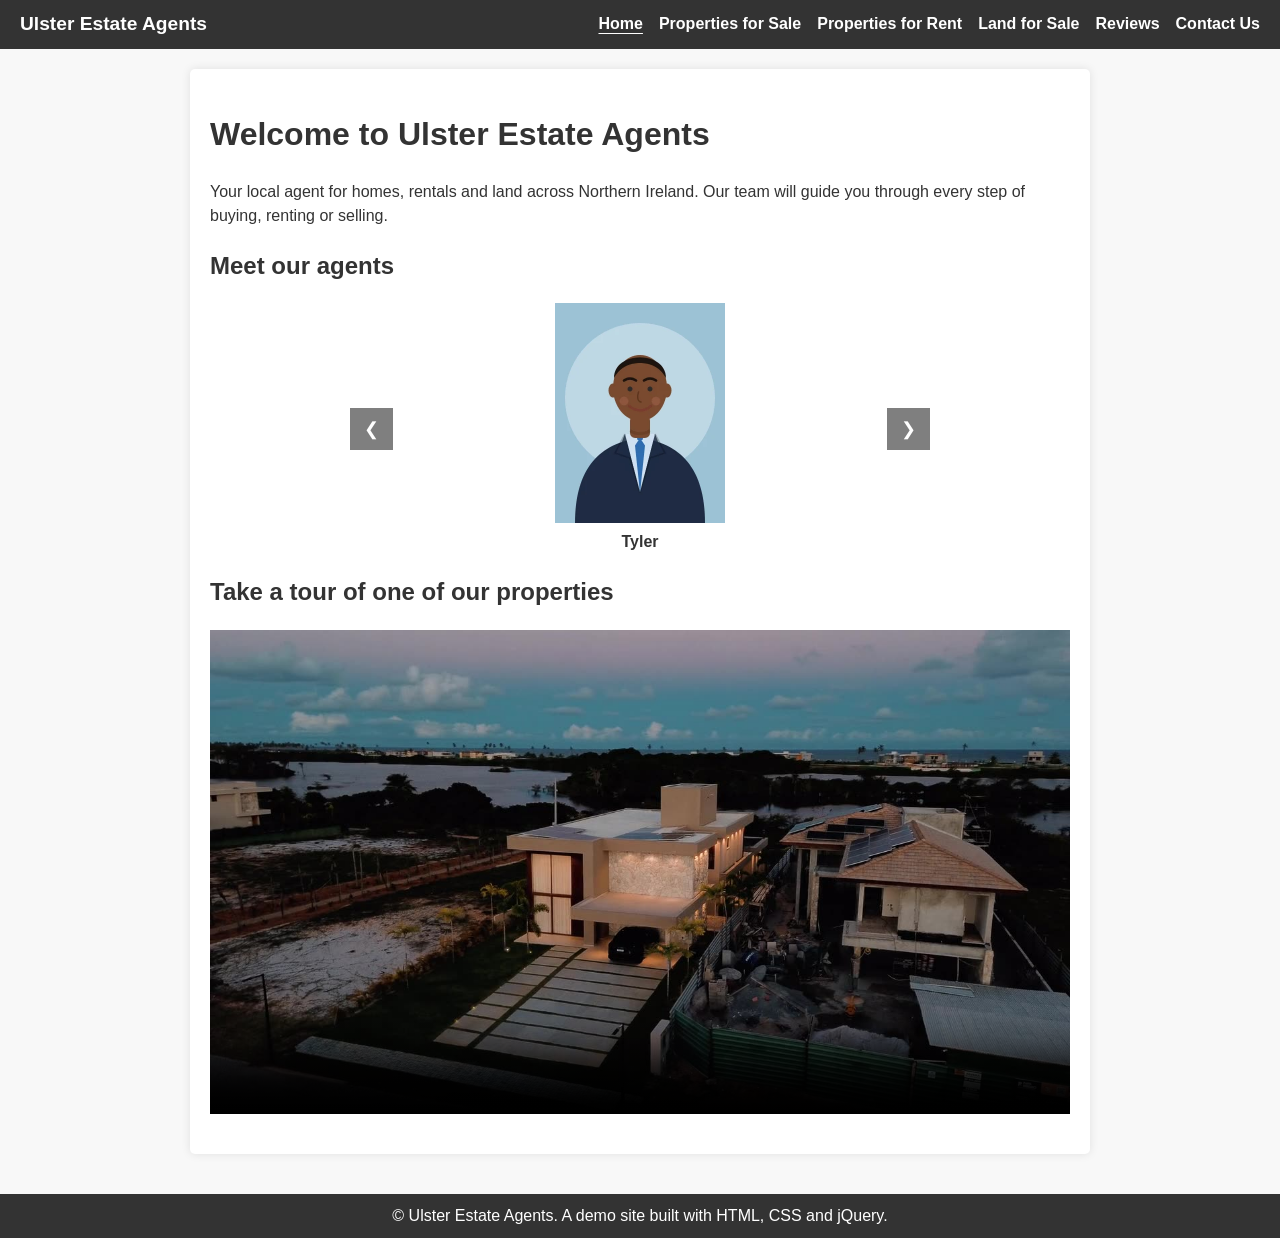
<file: index.html>
<!DOCTYPE html>
<html lang="en-GB">
<head>
    <meta charset="UTF-8">
    <meta name="viewport" content="width=device-width, initial-scale=1.0">
    <title>Home - Ulster Estate Agents</title>
    <link rel="stylesheet" href="css/styles.css">
    <script src="https://code.jquery.com/jquery-3.7.1.min.js" defer></script>
    <script src="js/script.js" defer></script>
</head>
<body>

<header class="navbar">
    <a href="index.html" class="brand">Ulster Estate Agents</a>
    <nav aria-label="Main">
        <ul>
            <li><a href="index.html" aria-current="page">Home</a></li>
            <li><a href="properties-for-sale.html">Properties for Sale</a></li>
            <li><a href="properties-for-rent.html">Properties for Rent</a></li>
            <li><a href="land-for-sale.html">Land for Sale</a></li>
            <li><a href="reviews.html">Reviews</a></li>
            <li><a href="contact.html">Contact Us</a></li>
        </ul>
    </nav>
</header>

<main class="content">
    <h1>Welcome to Ulster Estate Agents</h1>
    <p>Your local agent for homes, rentals and land across Northern Ireland. Our team will guide you
        through every step of buying, renting or selling.</p>

    <h2>Meet our agents</h2>
    <div class="slideshow agents">
        <figure class="slide">
            <img src="img/tyler.webp" alt="Illustrated portrait of Tyler, sales agent">
            <figcaption>Tyler</figcaption>
        </figure>
        <figure class="slide">
            <img src="img/sarah.webp" alt="Illustrated portrait of Sarah, lettings agent">
            <figcaption>Sarah</figcaption>
        </figure>
        <figure class="slide">
            <img src="img/jim.jpg" alt="Illustrated portrait of Jim, land agent">
            <figcaption>Jim</figcaption>
        </figure>
        <button type="button" class="slide-btn prev" aria-label="Previous">&#10094;</button>
        <button type="button" class="slide-btn next" aria-label="Next">&#10095;</button>
    </div>

    <h2>Take a tour of one of our properties</h2>
    <video controls muted playsinline preload="metadata" poster="img/house_tour_poster.jpg">
        <source src="img/house_tour.mp4" type="video/mp4">
        Your browser can't play this video.
    </video>
</main>

<footer>&copy; Ulster Estate Agents. A demo site built with HTML, CSS and jQuery.</footer>

</body>
</html>
</file>
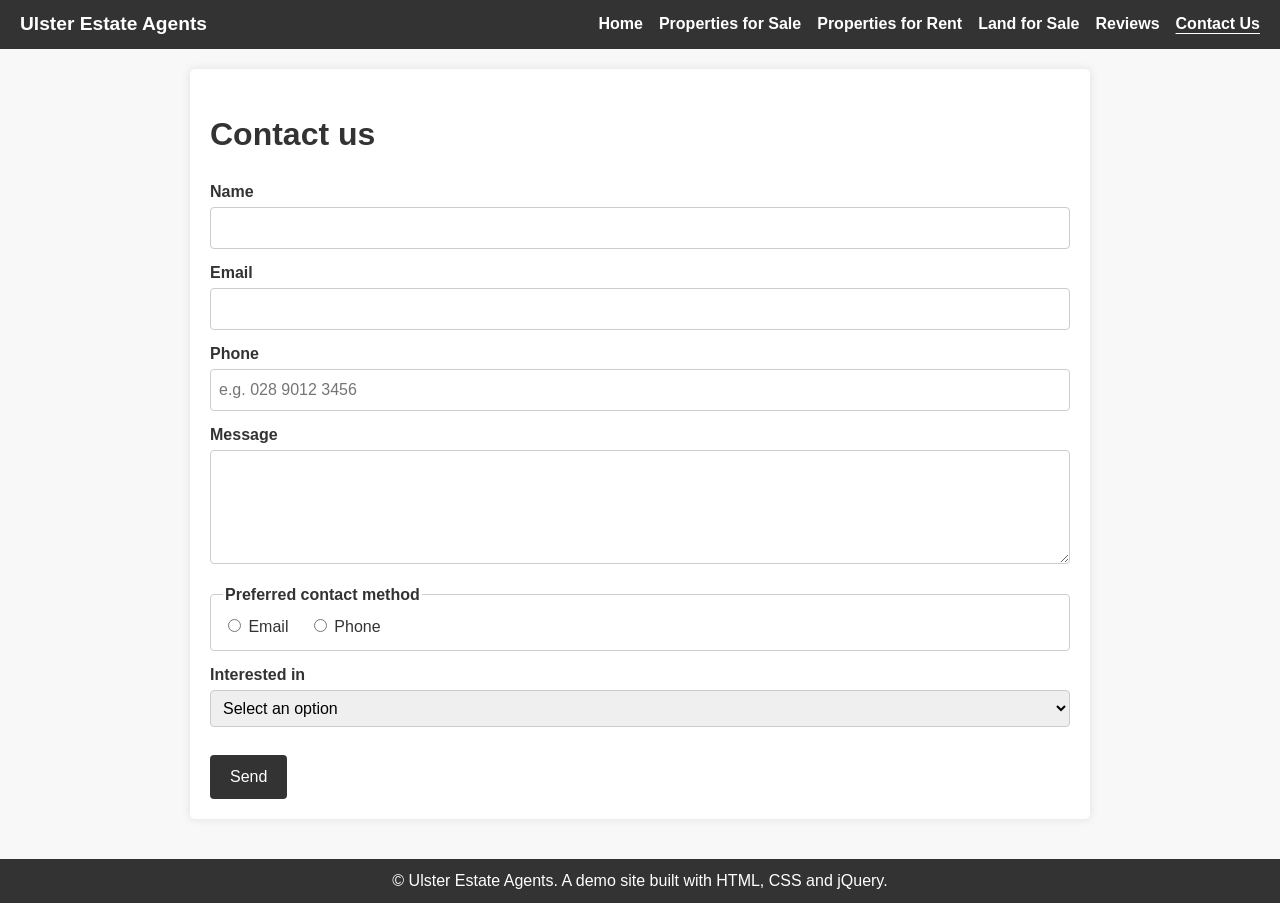
<file: contact.html>
<!DOCTYPE html>
<html lang="en-GB">
<head>
    <meta charset="UTF-8">
    <meta name="viewport" content="width=device-width, initial-scale=1.0">
    <title>Contact Us - Ulster Estate Agents</title>
    <link rel="stylesheet" href="css/styles.css">
    <script src="https://code.jquery.com/jquery-3.7.1.min.js" defer></script>
    <script src="js/script.js" defer></script>
</head>
<body>

<header class="navbar">
    <a href="index.html" class="brand">Ulster Estate Agents</a>
    <nav aria-label="Main">
        <ul>
            <li><a href="index.html">Home</a></li>
            <li><a href="properties-for-sale.html">Properties for Sale</a></li>
            <li><a href="properties-for-rent.html">Properties for Rent</a></li>
            <li><a href="land-for-sale.html">Land for Sale</a></li>
            <li><a href="reviews.html">Reviews</a></li>
            <li><a href="contact.html" aria-current="page">Contact Us</a></li>
        </ul>
    </nav>
</header>

<main class="content">
    <h1>Contact us</h1>
    <form id="contact-form" class="contact-form" novalidate>
        <label for="name">Name</label>
        <input type="text" id="name" name="name" autocomplete="name">

        <label for="email">Email</label>
        <input type="email" id="email" name="email" autocomplete="email">

        <label for="phone">Phone</label>
        <input type="tel" id="phone" name="phone" autocomplete="tel" placeholder="e.g. 028 9012 3456">

        <label for="message">Message</label>
        <textarea id="message" name="message" rows="4"></textarea>

        <fieldset>
            <legend>Preferred contact method</legend>
            <label class="inline"><input type="radio" name="contact-preference" value="email"> Email</label>
            <label class="inline"><input type="radio" name="contact-preference" value="phone"> Phone</label>
        </fieldset>

        <label for="property-interest">Interested in</label>
        <select id="property-interest" name="property-interest">
            <option value="">Select an option</option>
            <option value="buy">Buying a property</option>
            <option value="rent">Renting a property</option>
            <option value="land">Buying land</option>
        </select>

        <ul id="form-errors" class="form-errors" role="alert"></ul>
        <p id="form-success" class="form-success" role="status"></p>

        <button type="submit">Send</button>
    </form>
</main>

<footer>&copy; Ulster Estate Agents. A demo site built with HTML, CSS and jQuery.</footer>

</body>
</html>
</file>
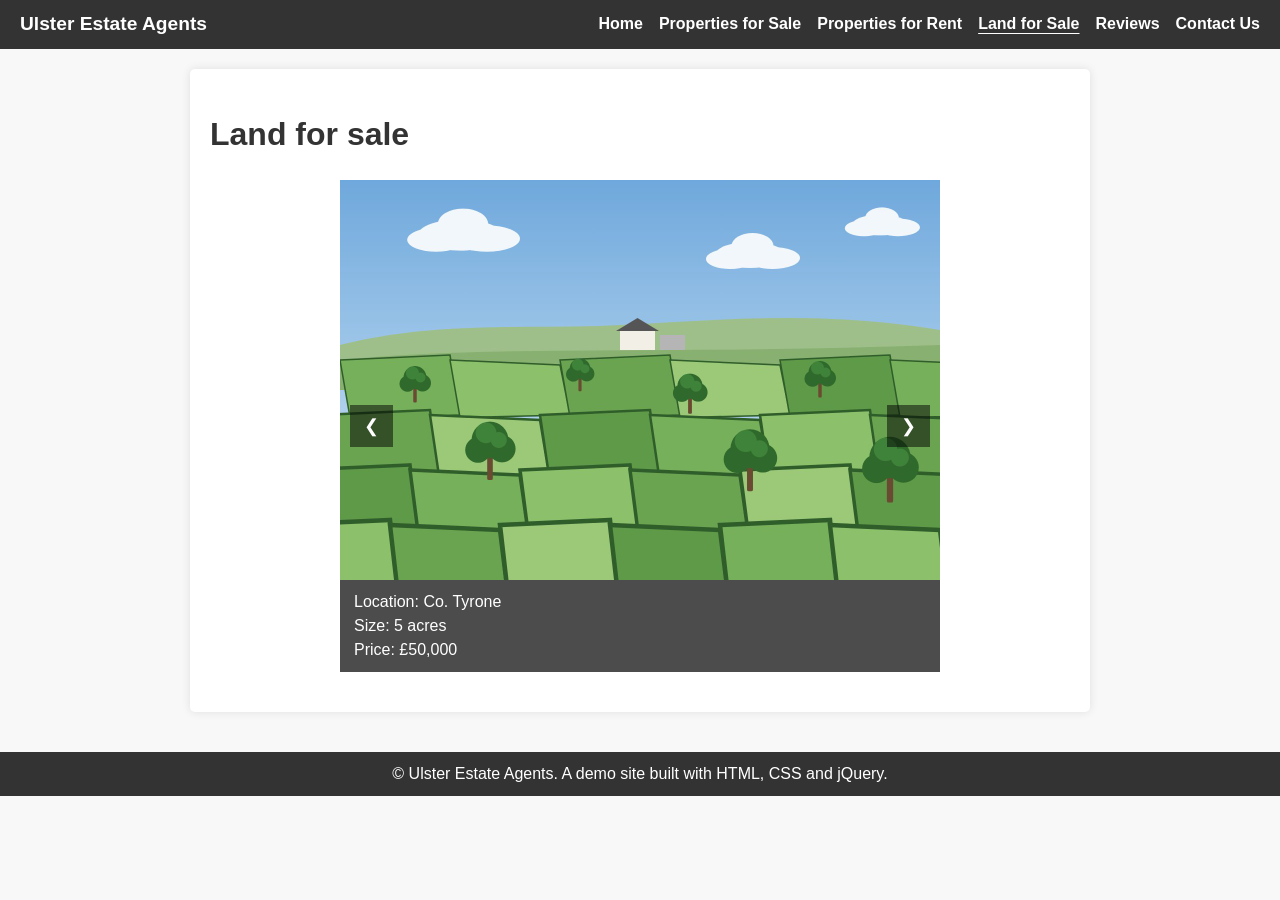
<file: land-for-sale.html>
<!DOCTYPE html>
<html lang="en-GB">
<head>
    <meta charset="UTF-8">
    <meta name="viewport" content="width=device-width, initial-scale=1.0">
    <title>Land for Sale - Ulster Estate Agents</title>
    <link rel="stylesheet" href="css/styles.css">
    <script src="https://code.jquery.com/jquery-3.7.1.min.js" defer></script>
    <script src="js/script.js" defer></script>
</head>
<body>

<header class="navbar">
    <a href="index.html" class="brand">Ulster Estate Agents</a>
    <nav aria-label="Main">
        <ul>
            <li><a href="index.html">Home</a></li>
            <li><a href="properties-for-sale.html">Properties for Sale</a></li>
            <li><a href="properties-for-rent.html">Properties for Rent</a></li>
            <li><a href="land-for-sale.html" aria-current="page">Land for Sale</a></li>
            <li><a href="reviews.html">Reviews</a></li>
            <li><a href="contact.html">Contact Us</a></li>
        </ul>
    </nav>
</header>

<main class="content">
    <h1>Land for sale</h1>
    <div class="slideshow listing">
        <div class="slide">
            <img src="img/land1.jpg" alt="Patchwork of green fields and hedgerows with a farmhouse">
            <ul class="details">
                <li>Location: Co. Tyrone</li>
                <li>Size: 5 acres</li>
                <li>Price: £50,000</li>
            </ul>
        </div>
        <div class="slide">
            <img src="img/land2.jpg" alt="Rough grassland with gorse bushes and mountains in the distance">
            <ul class="details">
                <li>Location: Co. Armagh</li>
                <li>Size: 2 acres</li>
                <li>Price: £30,000</li>
            </ul>
        </div>
        <div class="slide">
            <img src="img/land3.jpg" alt="Grass field bordered by a row of trees, with a metal gate">
            <ul class="details">
                <li>Location: Co. Antrim</li>
                <li>Size: 10 acres</li>
                <li>Price: £100,000</li>
            </ul>
        </div>
        <button type="button" class="slide-btn prev" aria-label="Previous">&#10094;</button>
        <button type="button" class="slide-btn next" aria-label="Next">&#10095;</button>
    </div>
</main>

<footer>&copy; Ulster Estate Agents. A demo site built with HTML, CSS and jQuery.</footer>

</body>
</html>
</file>
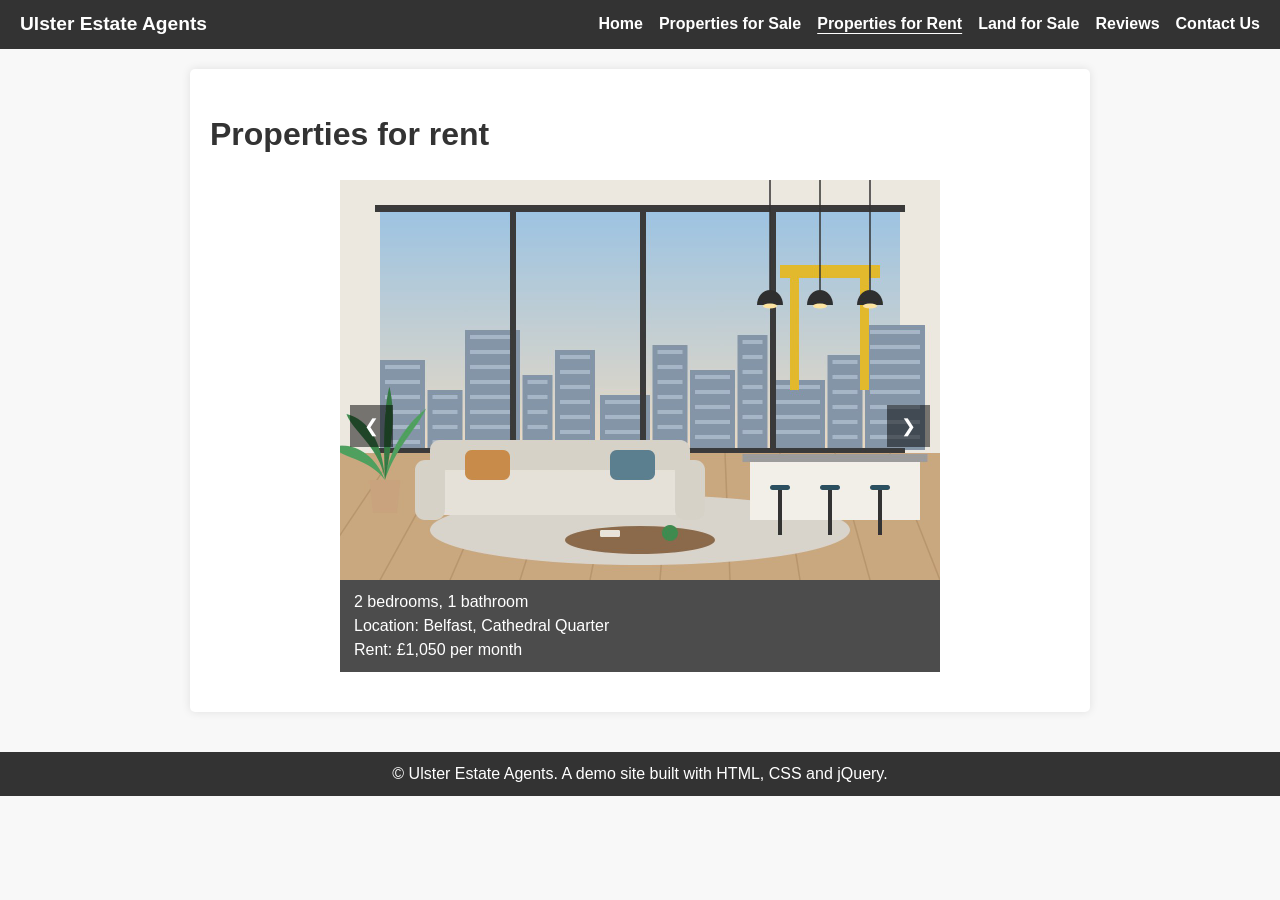
<file: properties-for-rent.html>
<!DOCTYPE html>
<html lang="en-GB">
<head>
    <meta charset="UTF-8">
    <meta name="viewport" content="width=device-width, initial-scale=1.0">
    <title>Properties for Rent - Ulster Estate Agents</title>
    <link rel="stylesheet" href="css/styles.css">
    <script src="https://code.jquery.com/jquery-3.7.1.min.js" defer></script>
    <script src="js/script.js" defer></script>
</head>
<body>

<header class="navbar">
    <a href="index.html" class="brand">Ulster Estate Agents</a>
    <nav aria-label="Main">
        <ul>
            <li><a href="index.html">Home</a></li>
            <li><a href="properties-for-sale.html">Properties for Sale</a></li>
            <li><a href="properties-for-rent.html" aria-current="page">Properties for Rent</a></li>
            <li><a href="land-for-sale.html">Land for Sale</a></li>
            <li><a href="reviews.html">Reviews</a></li>
            <li><a href="contact.html">Contact Us</a></li>
        </ul>
    </nav>
</header>

<main class="content">
    <h1>Properties for rent</h1>
    <div class="slideshow listing">
        <div class="slide">
            <img src="img/rental1.jpg" alt="Open-plan apartment with floor-to-ceiling windows over the city and shipyard cranes">
            <ul class="details">
                <li>2 bedrooms, 1 bathroom</li>
                <li>Location: Belfast, Cathedral Quarter</li>
                <li>Rent: £1,050 per month</li>
            </ul>
        </div>
        <div class="slide">
            <img src="img/rental2.jpg" alt="Cosy flat with a teal sofa, bookshelves and a small kitchen">
            <ul class="details">
                <li>1 bedroom, 1 bathroom</li>
                <li>Location: Dungannon</li>
                <li>Rent: £650 per month</li>
            </ul>
        </div>
        <div class="slide">
            <img src="img/rental3.jpg" alt="Family living room with a corner sofa and kitchen island">
            <ul class="details">
                <li>3 bedrooms, 2 bathrooms</li>
                <li>Location: Newcastle, Co. Down</li>
                <li>Rent: £1,200 per month</li>
            </ul>
        </div>
        <button type="button" class="slide-btn prev" aria-label="Previous">&#10094;</button>
        <button type="button" class="slide-btn next" aria-label="Next">&#10095;</button>
    </div>
</main>

<footer>&copy; Ulster Estate Agents. A demo site built with HTML, CSS and jQuery.</footer>

</body>
</html>
</file>
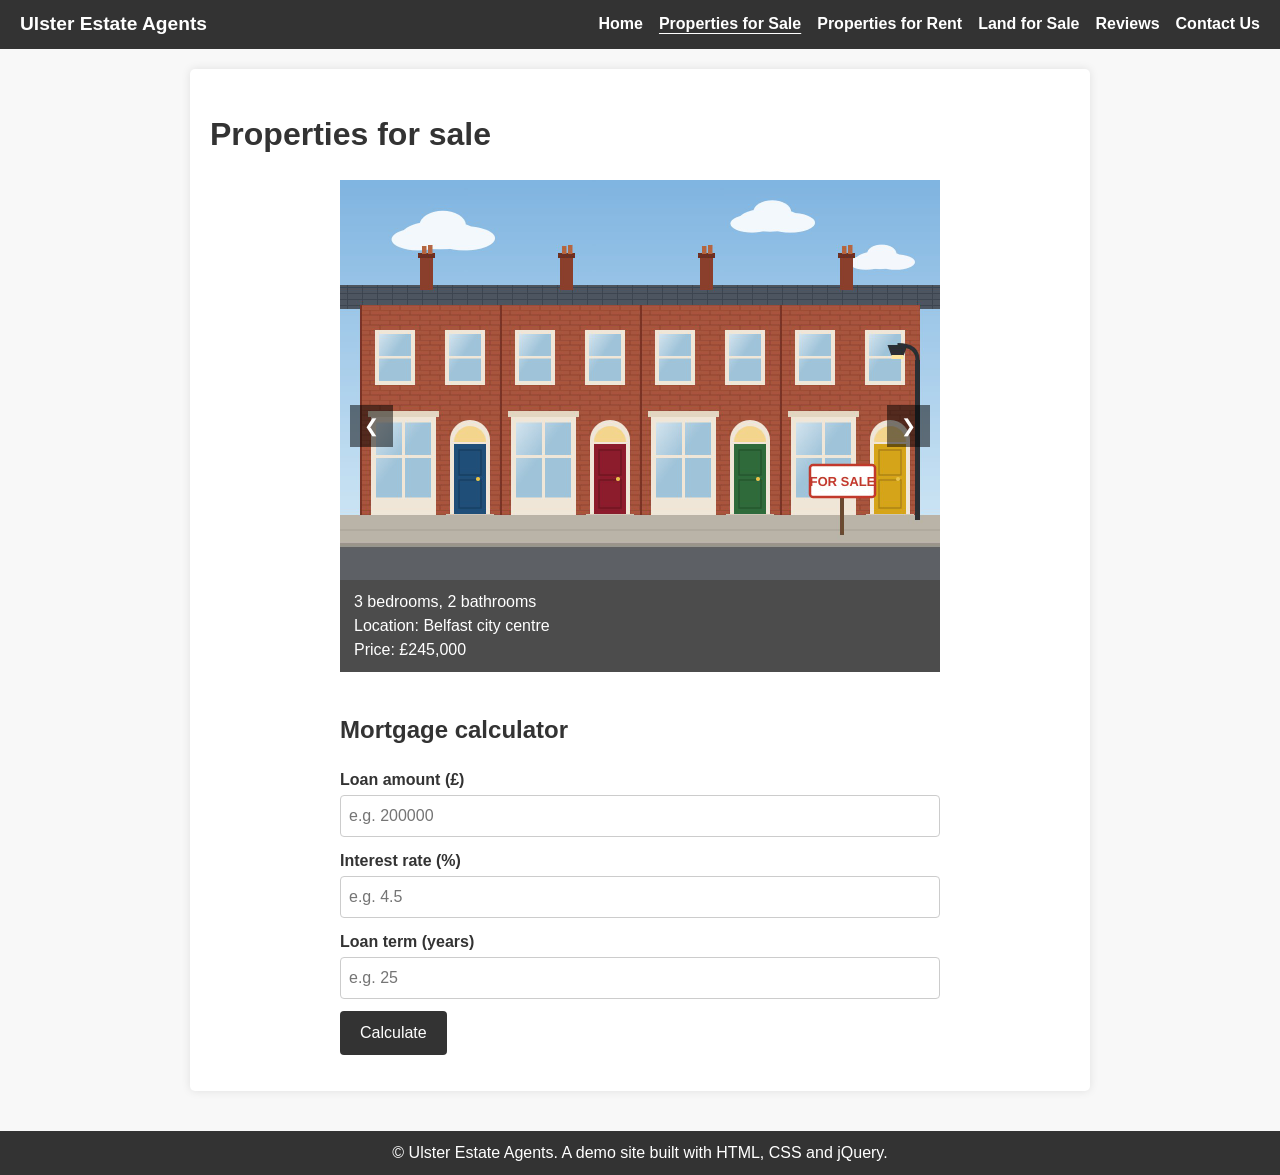
<file: properties-for-sale.html>
<!DOCTYPE html>
<html lang="en-GB">
<head>
    <meta charset="UTF-8">
    <meta name="viewport" content="width=device-width, initial-scale=1.0">
    <title>Properties for Sale - Ulster Estate Agents</title>
    <link rel="stylesheet" href="css/styles.css">
    <script src="https://code.jquery.com/jquery-3.7.1.min.js" defer></script>
    <script src="js/script.js" defer></script>
</head>
<body>

<header class="navbar">
    <a href="index.html" class="brand">Ulster Estate Agents</a>
    <nav aria-label="Main">
        <ul>
            <li><a href="index.html">Home</a></li>
            <li><a href="properties-for-sale.html" aria-current="page">Properties for Sale</a></li>
            <li><a href="properties-for-rent.html">Properties for Rent</a></li>
            <li><a href="land-for-sale.html">Land for Sale</a></li>
            <li><a href="reviews.html">Reviews</a></li>
            <li><a href="contact.html">Contact Us</a></li>
        </ul>
    </nav>
</header>

<main class="content">
    <h1>Properties for sale</h1>
    <div class="slideshow listing">
        <div class="slide">
            <img src="img/house1.jpg" alt="Row of red-brick terraced houses with a For Sale sign">
            <ul class="details">
                <li>3 bedrooms, 2 bathrooms</li>
                <li>Location: Belfast city centre</li>
                <li>Price: £245,000</li>
            </ul>
        </div>
        <div class="slide">
            <img src="img/house2.jpg" alt="Detached white house with a garage, lawn and hedge">
            <ul class="details">
                <li>4 bedrooms, 3 bathrooms</li>
                <li>Location: Lisburn</li>
                <li>Price: £325,000</li>
            </ul>
        </div>
        <div class="slide">
            <img src="img/house3.jpg" alt="White bungalow by the sea at sunset">
            <ul class="details">
                <li>3 bedrooms, 2 bathrooms</li>
                <li>Location: Portstewart</li>
                <li>Price: £289,000</li>
            </ul>
        </div>
        <button type="button" class="slide-btn prev" aria-label="Previous">&#10094;</button>
        <button type="button" class="slide-btn next" aria-label="Next">&#10095;</button>
    </div>

    <section class="calculator" aria-labelledby="calc-heading">
        <h2 id="calc-heading">Mortgage calculator</h2>
        <form id="mortgage-form" novalidate>
            <label for="loan-amount">Loan amount (£)</label>
            <input type="number" id="loan-amount" min="1" step="any" placeholder="e.g. 200000" required>

            <label for="interest-rate">Interest rate (%)</label>
            <input type="number" id="interest-rate" min="0" step="any" placeholder="e.g. 4.5" required>

            <label for="loan-term">Loan term (years)</label>
            <input type="number" id="loan-term" min="1" max="40" step="1" placeholder="e.g. 25" required>

            <button type="submit">Calculate</button>
        </form>
        <p id="mortgage-result" role="status"></p>
    </section>
</main>

<footer>&copy; Ulster Estate Agents. A demo site built with HTML, CSS and jQuery.</footer>

</body>
</html>
</file>
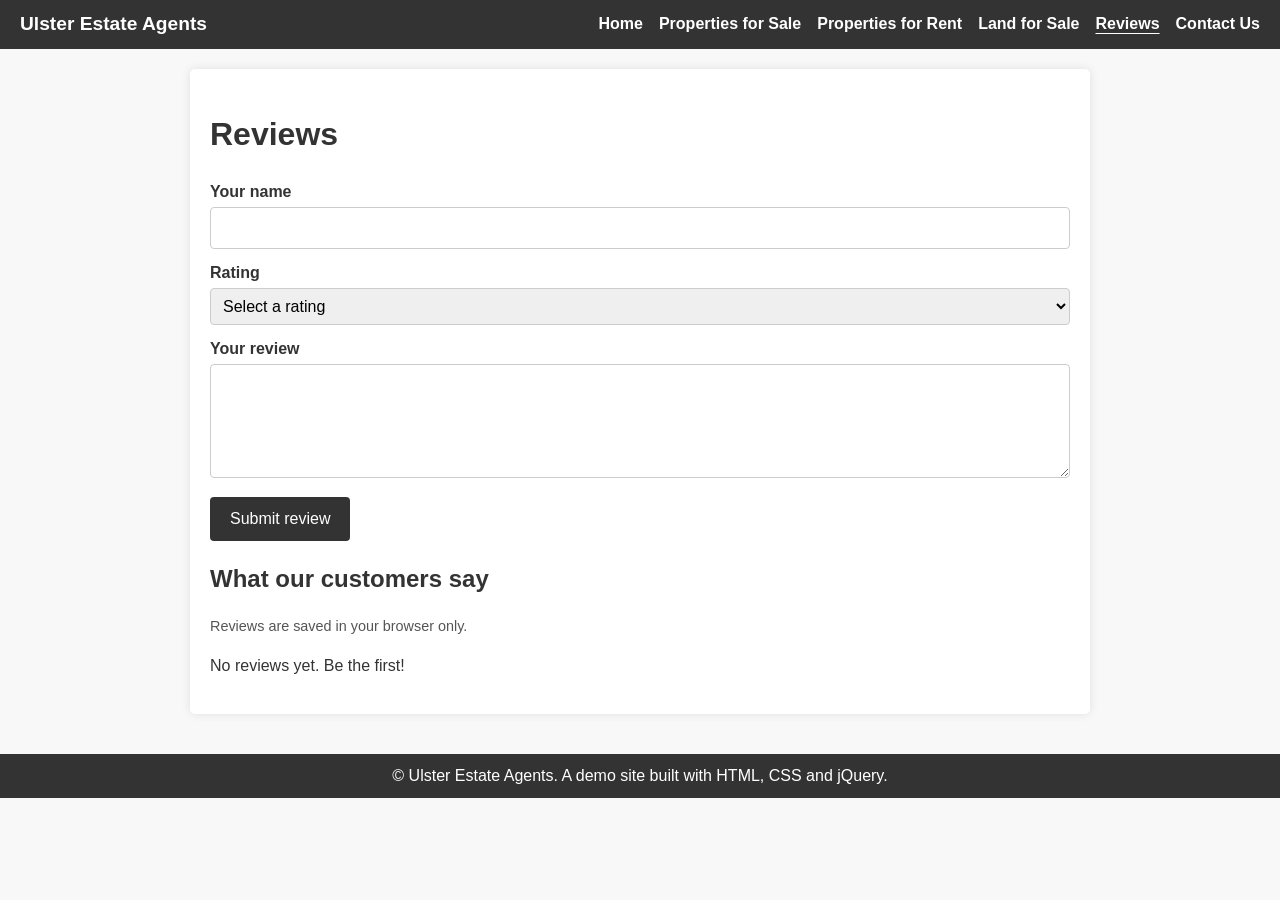
<file: reviews.html>
<!DOCTYPE html>
<html lang="en-GB">
<head>
    <meta charset="UTF-8">
    <meta name="viewport" content="width=device-width, initial-scale=1.0">
    <title>Reviews - Ulster Estate Agents</title>
    <link rel="stylesheet" href="css/styles.css">
    <script src="https://code.jquery.com/jquery-3.7.1.min.js" defer></script>
    <script src="js/script.js" defer></script>
</head>
<body>

<header class="navbar">
    <a href="index.html" class="brand">Ulster Estate Agents</a>
    <nav aria-label="Main">
        <ul>
            <li><a href="index.html">Home</a></li>
            <li><a href="properties-for-sale.html">Properties for Sale</a></li>
            <li><a href="properties-for-rent.html">Properties for Rent</a></li>
            <li><a href="land-for-sale.html">Land for Sale</a></li>
            <li><a href="reviews.html" aria-current="page">Reviews</a></li>
            <li><a href="contact.html">Contact Us</a></li>
        </ul>
    </nav>
</header>

<main class="content">
    <h1>Reviews</h1>
    <form id="review-form">
        <label for="review-name">Your name</label>
        <input type="text" id="review-name" required>

        <label for="rating">Rating</label>
        <select id="rating" required>
            <option value="">Select a rating</option>
            <option value="1">1 star</option>
            <option value="2">2 stars</option>
            <option value="3">3 stars</option>
            <option value="4">4 stars</option>
            <option value="5">5 stars</option>
        </select>

        <label for="comment">Your review</label>
        <textarea id="comment" rows="4" required></textarea>

        <button type="submit">Submit review</button>
    </form>

    <h2>What our customers say</h2>
    <p class="note">Reviews are saved in your browser only.</p>
    <div id="reviews-list"></div>
</main>

<footer>&copy; Ulster Estate Agents. A demo site built with HTML, CSS and jQuery.</footer>

</body>
</html>
</file>
<file: css/styles.css>
:root {
  --dark: #333;
  --dark-hover: #555;
  --page: #f8f8f8;
  --card: #fff;
  --border: #ccc;
  --error: #b00020;
  --success: #1b7a3a;
}

* {
  box-sizing: border-box;
}

body {
  margin: 0;
  font-family: Arial, Helvetica, sans-serif;
  line-height: 1.5;
  color: var(--dark);
  background-color: var(--page);
}

/* Navigation */
.navbar {
  display: flex;
  flex-wrap: wrap;
  align-items: center;
  justify-content: space-between;
  gap: 10px;
  padding: 10px 20px;
  background-color: var(--dark);
}

.navbar a {
  color: #fff;
  font-weight: bold;
  text-decoration: none;
}

.navbar .brand {
  font-size: 1.2rem;
}

.navbar ul {
  display: flex;
  flex-wrap: wrap;
  gap: 4px 16px;
  margin: 0;
  padding: 0;
  list-style: none;
}

.navbar a:hover,
.navbar a[aria-current="page"] {
  text-decoration: underline;
  text-underline-offset: 4px;
}

/* Page layout */
.content {
  max-width: 900px;
  margin: 20px auto 40px;
  padding: 20px;
  background-color: var(--card);
  border-radius: 5px;
  box-shadow: 0 0 10px rgba(0, 0, 0, 0.1);
}

footer {
  padding: 10px;
  text-align: center;
  color: #fff;
  background-color: var(--dark);
}

/* Slideshows (agents and listings) */
.slideshow {
  position: relative;
  max-width: 600px;
  margin: 0 auto 20px;
}

.slide {
  display: none;
  margin: 0;
}

.slide.active {
  display: block;
}

.slide-btn {
  position: absolute;
  top: 50%;
  transform: translateY(-50%);
  z-index: 1;
  padding: 10px 14px;
  font-size: 18px;
  color: #fff;
  background-color: rgba(0, 0, 0, 0.5);
  border: none;
  cursor: pointer;
}

.slide-btn:hover {
  background-color: rgba(0, 0, 0, 0.75);
}

.slide-btn.prev {
  left: 10px;
}

.slide-btn.next {
  right: 10px;
}

.agents .slide {
  text-align: center;
}

.agents img {
  width: 170px;
  height: 220px;
  object-fit: contain;
}

.agents figcaption {
  font-weight: bold;
}

.listing img {
  display: block;
  width: 100%;
  height: 400px;
  object-fit: cover;
}

.details {
  margin: 0;
  padding: 10px 14px;
  list-style: none;
  color: #fff;
  background-color: rgba(0, 0, 0, 0.7);
}

video {
  display: block;
  width: 100%;
  margin: 20px auto;
}

/* Forms */
label {
  display: block;
  margin-bottom: 3px;
  font-weight: bold;
}

label.inline {
  display: inline-block;
  margin-right: 16px;
  font-weight: normal;
}

input[type="text"],
input[type="email"],
input[type="tel"],
input[type="number"],
textarea,
select {
  width: 100%;
  margin-bottom: 12px;
  padding: 8px;
  font: inherit;
  border: 1px solid var(--border);
  border-radius: 4px;
}

fieldset {
  margin: 0 0 12px;
  padding: 8px 12px;
  border: 1px solid var(--border);
  border-radius: 4px;
}

legend {
  font-weight: bold;
}

button[type="submit"],
.delete-review {
  padding: 10px 20px;
  font: inherit;
  color: #fff;
  background-color: var(--dark);
  border: none;
  border-radius: 4px;
  cursor: pointer;
}

button[type="submit"]:hover,
.delete-review:hover {
  background-color: var(--dark-hover);
}

.form-errors {
  color: var(--error);
}

.form-success {
  color: var(--success);
  font-weight: bold;
}

/* Mortgage calculator */
.calculator {
  max-width: 600px;
  margin: 40px auto 0;
}

#mortgage-result {
  font-weight: bold;
}

/* Reviews */
.note {
  font-size: 0.9rem;
  color: var(--dark-hover);
}

.review-item {
  margin-bottom: 12px;
  padding: 12px;
  border: 1px solid var(--border);
  border-radius: 4px;
}

.review-item h3 {
  margin: 0;
}

.stars {
  margin: 4px 0;
  color: #c98a00;
}

.delete-review {
  padding: 6px 12px;
}

@media (max-width: 640px) {
  .listing img {
    height: 250px;
  }
}
</file>
